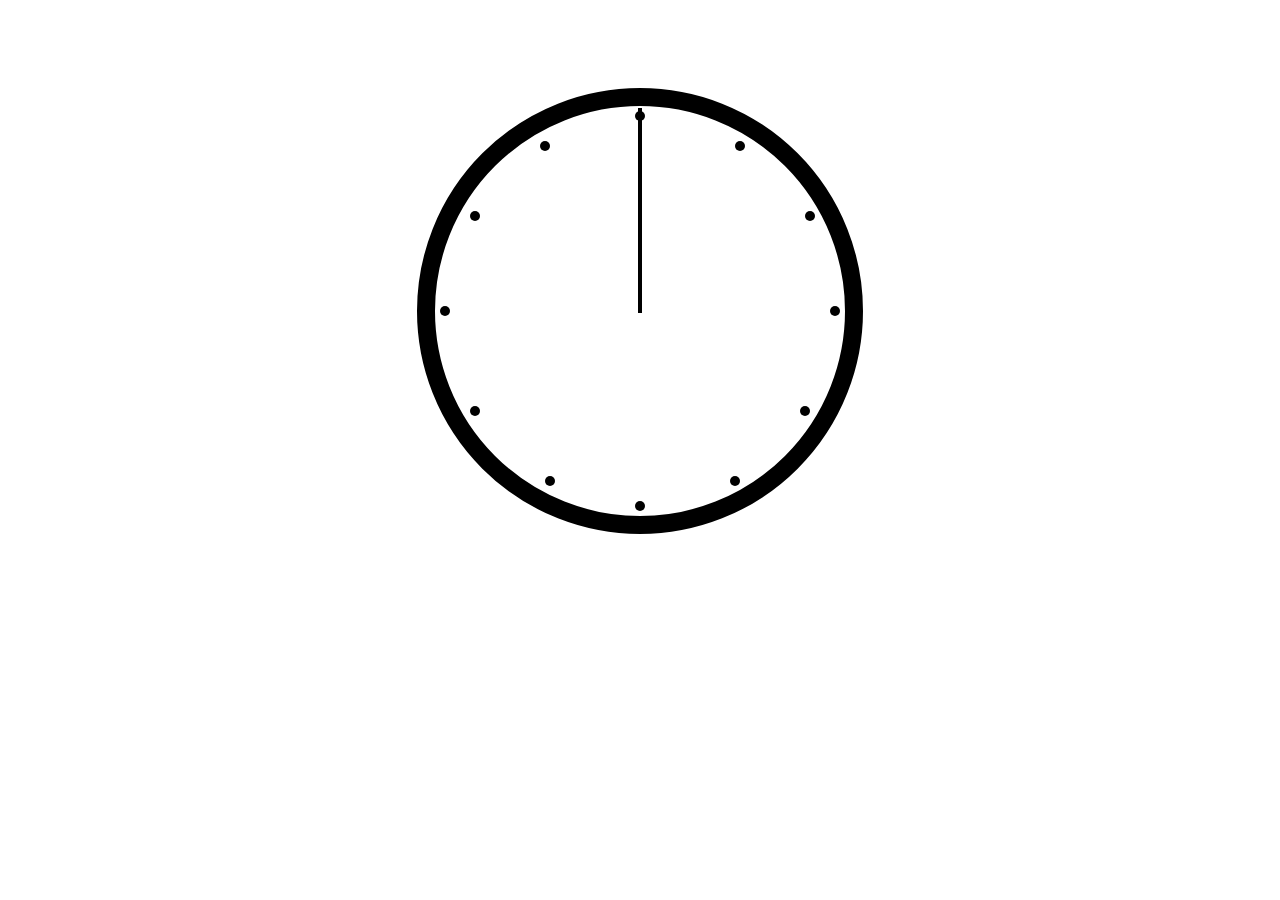
<file: 02 - JS and CSS Clock/clockProject/index.html>
<!DOCTYPE html>
<html lang="en">
<head>
  <meta charset="UTF-8">
  <title>JS + CSS Clock</title>
  <link rel="stylesheet" type="text/css" href="main.css"/>
</head>
<body>
    <div class="clock">
        <ul>
            <li></li>
            <li></li>
            <li></li>
            <li></li>
            <li></li>
            <li></li>
            <li></li>
            <li></li>
            <li></li>
            <li></li>
            <li></li>
            <li></li>
        </ul>
        <div class="clock__clock-face">
            <div class="clock__hand--hour"></div>
            <div class="clock__hand--min"></div>
            <div class="clock__hand--sec"></div>
        </div>
    </div>


    <script src="main.js"></script>
</body>
</html>
</file>
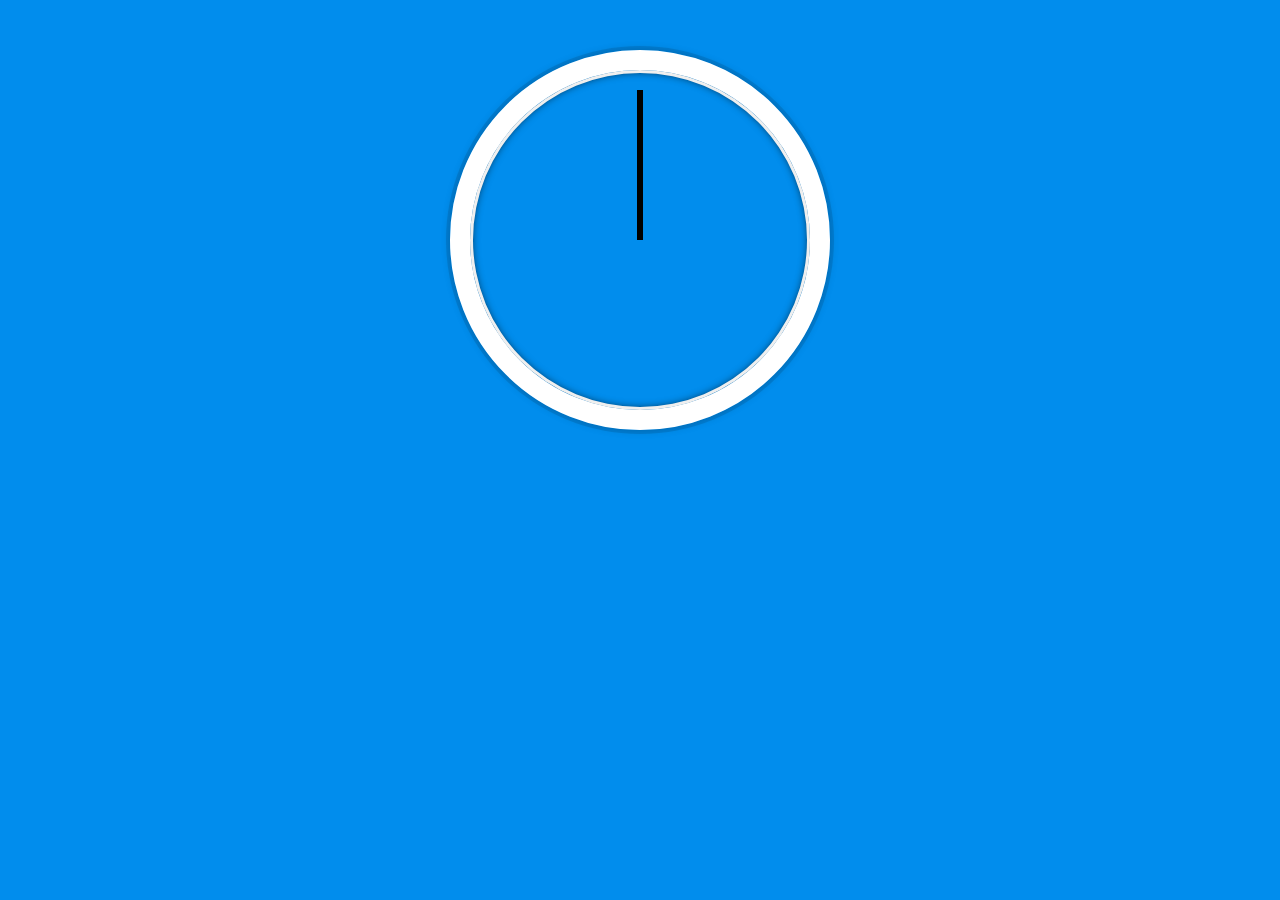
<file: 02 - JS and CSS Clock/index-START.html>
<!DOCTYPE html>
<html lang="en">
<head>
  <meta charset="UTF-8">
  <title>JS + CSS Clock</title>
</head>
<body>


    <div class="clock">
      <div class="clock-face">
        <div class="hand hour-hand"></div>
        <div class="hand min-hand"></div>
        <div class="hand second-hand"></div>
      </div>
    </div>


  <style>
    html {
      background:#018DED url(http://unsplash.it/1500/1000?image=881&blur=50);
      background-size:cover;
      font-family:'helvetica neue';
      text-align: center;
      font-size: 10px;
    }

    body {
      margin: 0;
      font-size: 2rem;
      display:flex;
      flex:1;
      align-items: center;
    }

    .clock {
      width: 30rem;
      height: 30rem;
      border:20px solid white;
      border-radius:50%;
      margin:50px auto;
      position: relative;
      padding:2rem;
      box-shadow:
        0 0 0 4px rgba(0,0,0,0.1),
        inset 0 0 0 3px #EFEFEF,
        inset 0 0 10px black,
        0 0 10px rgba(0,0,0,0.2);
    }

    .clock-face {
      position: relative;
      width: 100%;
      height: 100%;
      transform: translateY(-3px); /* account for the height of the clock hands */
    }

    .hand {
      width:50%;
      height:6px;
      background:black;
      position: absolute;
      top:50%;
      transform-origin: 100%;
      transform: rotate(90deg);
      transition: all 0.05s;
      transition-timing-function: cubic-bezier(.05,2.44,.58,1);
    }

  </style>

  <script>
    const secondHand = document.querySelector('.second-hand');
    const minuteHand = document.querySelector('.min-hand');
    const hourHand = document.querySelector('.hour-hand');

    function setDate() {
      const now = new Date();
      const seconds = now.getSeconds();
      const secondsDegrees = ((seconds / 60) * 360) + 90;
      secondHand.style.transform = `rotate(${secondsDegrees}deg)`;
      
      const minutes = now.getMinutes();
      const minutesDegrees = ((minutes / 60) * 360) + 90;
      minuteHand.style.transform = `rotate(${minutesDegrees}deg)`;

      const hours = now.getHours();
      const hoursDegrees = ((hours / 12) * 360) + 90;
      hourHand.style.transform = `rotate(${hoursDegrees}deg)`;

      console.log(hours + ":" + minutes + ":" + seconds);

    }

    setInterval(setDate, 1000);

  </script>
</body>
</html>
</file>
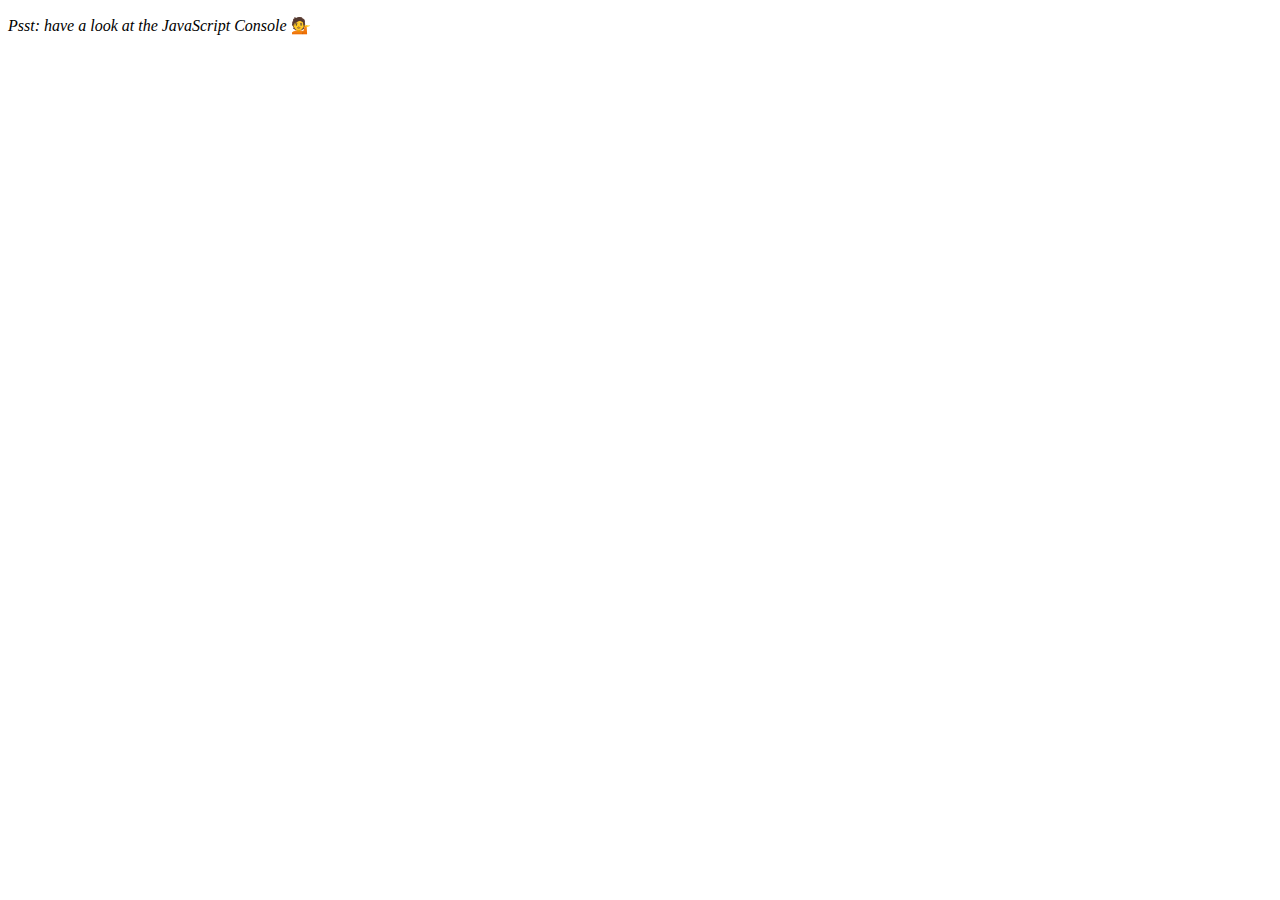
<file: 04 - Array Cardio Day 1/index-START.html>
<!DOCTYPE html>
<html lang="en">
<head>
  <meta charset="UTF-8">
  <title>Array Cardio 💪</title>
</head>
<body>
  <p><em>Psst: have a look at the JavaScript Console</em> 💁</p>
  <script>
    // Get your shorts on - this is an array workout!
    // ## Array Cardio Day 1

    // Some data we can work with

    const inventors = [
      { first: 'Albert', last: 'Einstein', year: 1879, passed: 1955 },
      { first: 'Isaac', last: 'Newton', year: 1643, passed: 1727 },
      { first: 'Galileo', last: 'Galilei', year: 1564, passed: 1642 },
      { first: 'Marie', last: 'Curie', year: 1867, passed: 1934 },
      { first: 'Johannes', last: 'Kepler', year: 1571, passed: 1630 },
      { first: 'Nicolaus', last: 'Copernicus', year: 1473, passed: 1543 },
      { first: 'Max', last: 'Planck', year: 1858, passed: 1947 },
      { first: 'Katherine', last: 'Blodgett', year: 1898, passed: 1979 },
      { first: 'Ada', last: 'Lovelace', year: 1815, passed: 1852 },
      { first: 'Sarah E.', last: 'Goode', year: 1855, passed: 1905 },
      { first: 'Lise', last: 'Meitner', year: 1878, passed: 1968 },
      { first: 'Hanna', last: 'Hammarström', year: 1829, passed: 1909 }
    ];

    const people = ['Beck, Glenn', 'Becker, Carl', 'Beckett, Samuel', 'Beddoes, Mick', 'Beecher, Henry', 'Beethoven, Ludwig', 'Begin, Menachem', 'Belloc, Hilaire', 'Bellow, Saul', 'Benchley, Robert', 'Benenson, Peter', 'Ben-Gurion, David', 'Benjamin, Walter', 'Benn, Tony', 'Bennington, Chester', 'Benson, Leana', 'Bent, Silas', 'Bentsen, Lloyd', 'Berger, Ric', 'Bergman, Ingmar', 'Berio, Luciano', 'Berle, Milton', 'Berlin, Irving', 'Berne, Eric', 'Bernhard, Sandra', 'Berra, Yogi', 'Berry, Halle', 'Berry, Wendell', 'Bethea, Erin', 'Bevan, Aneurin', 'Bevel, Ken', 'Biden, Joseph', 'Bierce, Ambrose', 'Biko, Steve', 'Billings, Josh', 'Biondo, Frank', 'Birrell, Augustine', 'Black, Elk', 'Blair, Robert', 'Blair, Tony', 'Blake, William'];

    // Array.prototype.filter()
    // 1. Filter the list of inventors for those who were born in the 1500's
    const fifteen = inventors.filter(inventor => inventor.year >= 1500 && inventor.year <= 1599);

    console.table(fifteen);

    // Array.prototype.map()
    // 2. Give us an array of the inventors' first and last names
    const names = inventors.map(inventor => inventor.first + " " + inventor.last); 

    console.log(names);

    // Array.prototype.sort()
    // 3. Sort the inventors by birthdate, oldest to youngest
    const sorted = inventors.sort((a, b) => a.year > b.year ? 1 : -1);

    console.table(sorted);

    // Array.prototype.reduce()
    // 4. How many years did all the inventors live?
    const totalYears = inventors.reduce((total, inventor) => {
      return total + (inventor.passed - inventor.year);
    }, 0);

    console.log(totalYears);

    // 5. Sort the inventors by years lived
    const oldest = inventors.sort((a, b) => {
      return (a.passed - a.year) > (b.passed - b.year) ? -1 : 1;
    });

    console.table(oldest);

    // 6. create a list of Boulevards in Paris that contain 'de' anywhere in the name
    // https://en.wikipedia.org/wiki/Category:Boulevards_in_Paris

    // const category = document.querySelector(".mw-category");
    // const links = Array.from(document.querySelectorAll("a"));

    // const de = links
    //             .map(link => link.textContent)
    //             .filter(streetName => streetName.includes("de"));

    // 7. sort Exercise
    // Sort the people alphabetically by last name
    const alpha = people.sort((lastOne, nextOne) => {
      const [aLast, aFirst] = lastOne.split(", ");
      const [bLast, bFirst] = nextOne.split(", ");
      return aLast > bLast ? 1 : -1;
    });

    console.log(alpha);

    // 8. Reduce Exercise
    // Sum up the instances of each of these
    const data = ['car', 'car', 'truck', 'truck', 'bike', 'walk', 'car', 'van', 'bike', 'walk', 'car', 'van', 'car', 'truck' ];

    const transportation = data.reduce(function(obj, item) {
      if (!obj[item]) {
        obj[item] = 0;
      }

      obj[item]++;
      return obj;
    }, {});

    console.log(transportation);

  </script>
</body>
</html>
</file>
<file: 02 - JS and CSS Clock/clockProject/main.css>
html {
    background: url(http://unsplash.it/1500/1000/?random&blur=30);
    background-size: cover;
    text-align: center;
}

body {
    display: flex;
    flex: 1;
    align-content: center;
}

.clock {
    height: 410px;
    width: 410px;
    position: relative;
    border-radius: 50%;
    border: 18px solid black;
    background: rgba(255, 255, 255, 0.7);
    margin: 80px auto;
}

.clock__clock-face {
    position: relative;
    width: 100%;
    height: 100%;
    transform: translateY(-16px);
}

li {
    display:block;
    width:10px;
    height:10px;
    position:absolute;
    top:50%; left:50%;
    border-radius: 50%;
    background-color: black;
}

li:nth-child(1) { transform:translate(95px, -170px) }
li:nth-child(2) { transform:translate(165px, -100px) }
li:nth-child(3) { transform:translate(190px, -5px) }
li:nth-child(4) { transform:translate(160px, 95px) }
li:nth-child(5) { transform:translate(90px, 165px) }
li:nth-child(6) { transform:translate(-5px, 190px) }
li:nth-child(7) { transform:translate(-95px, 165px) }
li:nth-child(8) { transform:translate(-170px, 95px) }
li:nth-child(9) { transform:translate(-200px, -5px) }
li:nth-child(10) { transform:translate(-170px, -100px) }
li:nth-child(11) { transform:translate(-100px, -170px) }
li:nth-child(12) { transform:translate(-5px, -200px) }

.clock__hand--hour {
    width: 50%;
    height: 4px;
    background: black;
    position: absolute;
    top: 50%;
    transform-origin: 100%;
    transform: rotate(90deg);
    transition: all 0.05s;
    transition-timing-function: cubic-bezier(.05,2.44,.58,1);
}

.clock__hand--min {
    width: 50%;
    height: 4px;
    background: black;
    position: absolute;
    top: 50%;
    transform-origin: 100%;
    transform: rotate(90deg);
    transition: all 0.05s;
    transition-timing-function: cubic-bezier(.05,2.44,.58,1);
}

.clock__hand--sec {
    width: 50%;
    height: 4px;
    background: black;
    position: absolute;
    top: 50%;
    transform-origin: 100%;
    transform: rotate(90deg);
    transition: all 0.05s;
    transition-timing-function: cubic-bezier(.05,2.44,.58,1);
}
</file>
